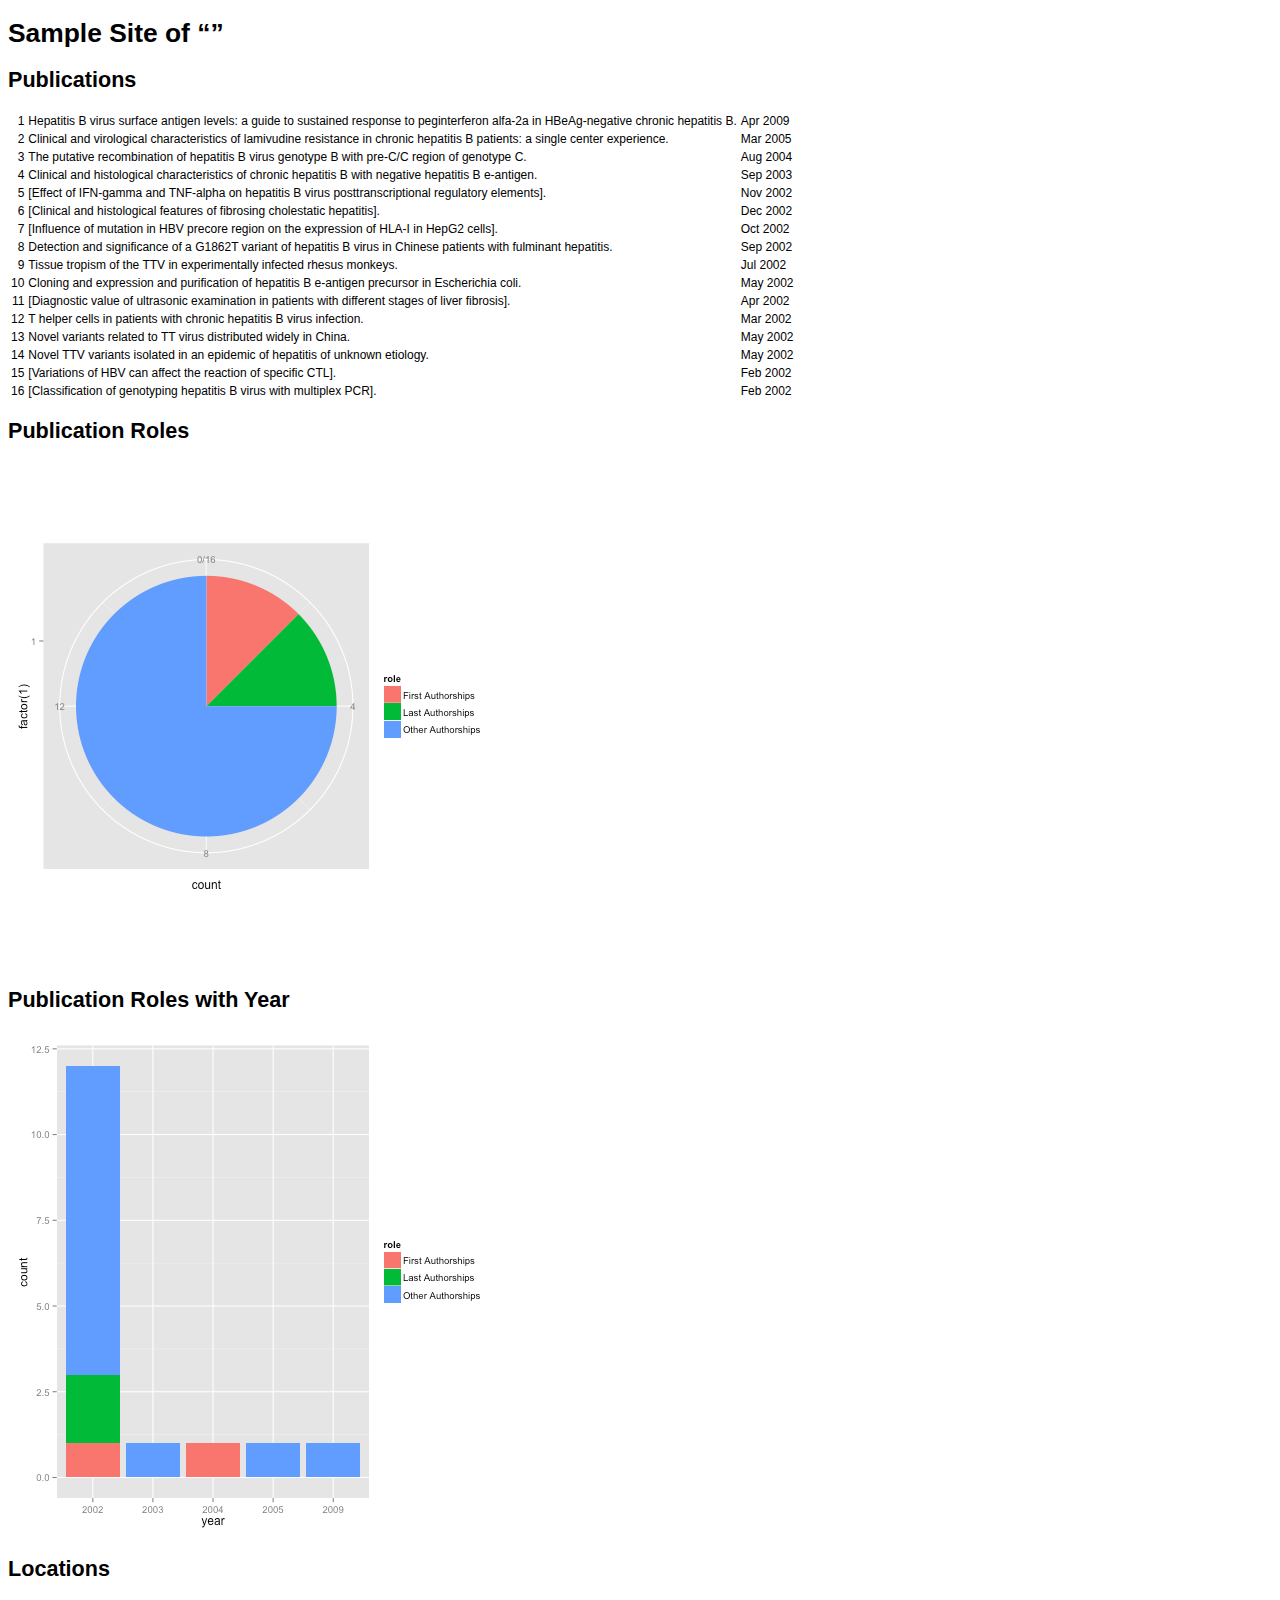
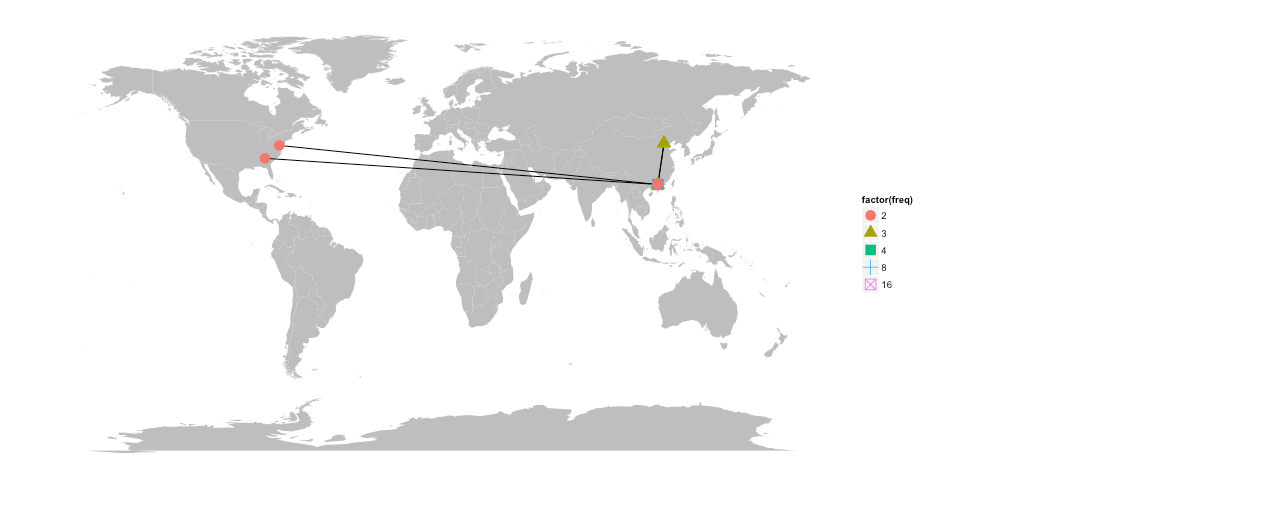
<file: index.html>
<!DOCTYPE html>
<!-- saved from url=(0014)about:internet -->
<html>
<head>
<meta http-equiv="Content-Type" content="text/html; charset=utf-8"/>

<title>Sample Site of &ldquo;&rdquo;</title>

<style type="text/css">
body, td {
   font-family: sans-serif;
   background-color: white;
   font-size: 12px;
   margin: 8px;
}

tt, code, pre {
   font-family: 'DejaVu Sans Mono', 'Droid Sans Mono', 'Lucida Console', Consolas, Monaco, monospace;
}

h1 { 
   font-size:2.2em; 
}

h2 { 
   font-size:1.8em; 
}

h3 { 
   font-size:1.4em; 
}

h4 { 
   font-size:1.0em; 
}

h5 { 
   font-size:0.9em; 
}

h6 { 
   font-size:0.8em; 
}

a:visited {
   color: rgb(50%, 0%, 50%);
}

pre {	
   margin-top: 0;
   max-width: 95%;
   border: 1px solid #ccc;
   white-space: pre-wrap;
}

pre code {
   display: block; padding: 0.5em;
}

code.r, code.cpp {
   background-color: #F8F8F8;
}

table, td, th {
  border: none;
}

blockquote {
   color:#666666;
   margin:0;
   padding-left: 1em;
   border-left: 0.5em #EEE solid;
}

hr {
   height: 0px;
   border-bottom: none;
   border-top-width: thin;
   border-top-style: dotted;
   border-top-color: #999999;
}

@media print {
   * { 
      background: transparent !important; 
      color: black !important; 
      filter:none !important; 
      -ms-filter: none !important; 
   }

   body { 
      font-size:12pt; 
      max-width:100%; 
   }
       
   a, a:visited { 
      text-decoration: underline; 
   }

   hr { 
      visibility: hidden;
      page-break-before: always;
   }

   pre, blockquote { 
      padding-right: 1em; 
      page-break-inside: avoid; 
   }

   tr, img { 
      page-break-inside: avoid; 
   }

   img { 
      max-width: 100% !important; 
   }

   @page :left { 
      margin: 15mm 20mm 15mm 10mm; 
   }
     
   @page :right { 
      margin: 15mm 10mm 15mm 20mm; 
   }

   p, h2, h3 { 
      orphans: 3; widows: 3; 
   }

   h2, h3 { 
      page-break-after: avoid; 
   }
}

</style>





</head>

<body>
<h1>Sample Site of &ldquo;&rdquo;</h1>

<h2>Publications</h2>

<!-- html table generated in R 2.15.2 by xtable 1.7-0 package -->

<!-- Fri Feb  1 02:31:35 2013 -->

<TABLE border=1>
  <TR> <TD align="right"> 1 </TD> <TD> Hepatitis B virus surface antigen levels: a guide to sustained response to peginterferon alfa-2a in HBeAg-negative chronic hepatitis B. </TD> <TD> Apr 2009 </TD> </TR>
  <TR> <TD align="right"> 2 </TD> <TD> Clinical and virological characteristics of lamivudine resistance in chronic hepatitis B patients: a single center experience. </TD> <TD> Mar 2005 </TD> </TR>
  <TR> <TD align="right"> 3 </TD> <TD> The putative recombination of hepatitis B virus genotype B with pre-C/C region of genotype C. </TD> <TD> Aug 2004 </TD> </TR>
  <TR> <TD align="right"> 4 </TD> <TD> Clinical and histological characteristics of chronic hepatitis B with negative hepatitis B e-antigen. </TD> <TD> Sep 2003 </TD> </TR>
  <TR> <TD align="right"> 5 </TD> <TD> [Effect of IFN-gamma and TNF-alpha on hepatitis B virus posttranscriptional regulatory elements]. </TD> <TD> Nov 2002 </TD> </TR>
  <TR> <TD align="right"> 6 </TD> <TD> [Clinical and histological features of fibrosing cholestatic hepatitis]. </TD> <TD> Dec 2002 </TD> </TR>
  <TR> <TD align="right"> 7 </TD> <TD> [Influence of mutation in HBV precore region on the expression of HLA-I in HepG2 cells]. </TD> <TD> Oct 2002 </TD> </TR>
  <TR> <TD align="right"> 8 </TD> <TD> Detection and significance of a G1862T variant of hepatitis B virus in Chinese patients with fulminant hepatitis. </TD> <TD> Sep 2002 </TD> </TR>
  <TR> <TD align="right"> 9 </TD> <TD> Tissue tropism of the TTV in experimentally infected rhesus monkeys. </TD> <TD> Jul 2002 </TD> </TR>
  <TR> <TD align="right"> 10 </TD> <TD> Cloning and expression and purification of hepatitis B e-antigen precursor in Escherichia coli. </TD> <TD> May 2002 </TD> </TR>
  <TR> <TD align="right"> 11 </TD> <TD> [Diagnostic value of ultrasonic examination in patients with different stages of liver fibrosis]. </TD> <TD> Apr 2002 </TD> </TR>
  <TR> <TD align="right"> 12 </TD> <TD> T helper cells in patients with chronic hepatitis B virus infection. </TD> <TD> Mar 2002 </TD> </TR>
  <TR> <TD align="right"> 13 </TD> <TD> Novel variants related to TT virus distributed widely in China. </TD> <TD> May 2002 </TD> </TR>
  <TR> <TD align="right"> 14 </TD> <TD> Novel TTV variants isolated in an epidemic of hepatitis of unknown etiology. </TD> <TD> May 2002 </TD> </TR>
  <TR> <TD align="right"> 15 </TD> <TD> [Variations of HBV can affect the reaction of specific CTL]. </TD> <TD> Feb 2002 </TD> </TR>
  <TR> <TD align="right"> 16 </TD> <TD> [Classification of genotyping hepatitis B virus with multiplex PCR]. </TD> <TD> Feb 2002 </TD> </TR>
   </TABLE>

<h2>Publication Roles</h2>

<p><img src="[data-uri]" alt="plot of chunk unnamed-chunk-3"/> </p>

<h2>Publication Roles with Year</h2>

<p><img src="[data-uri]" alt="plot of chunk unnamed-chunk-4"/> </p>

<h2>Locations</h2>

<p><img src="[data-uri]" alt="plot of chunk unnamed-chunk-5"/> </p>

</body>

</html>
</file>
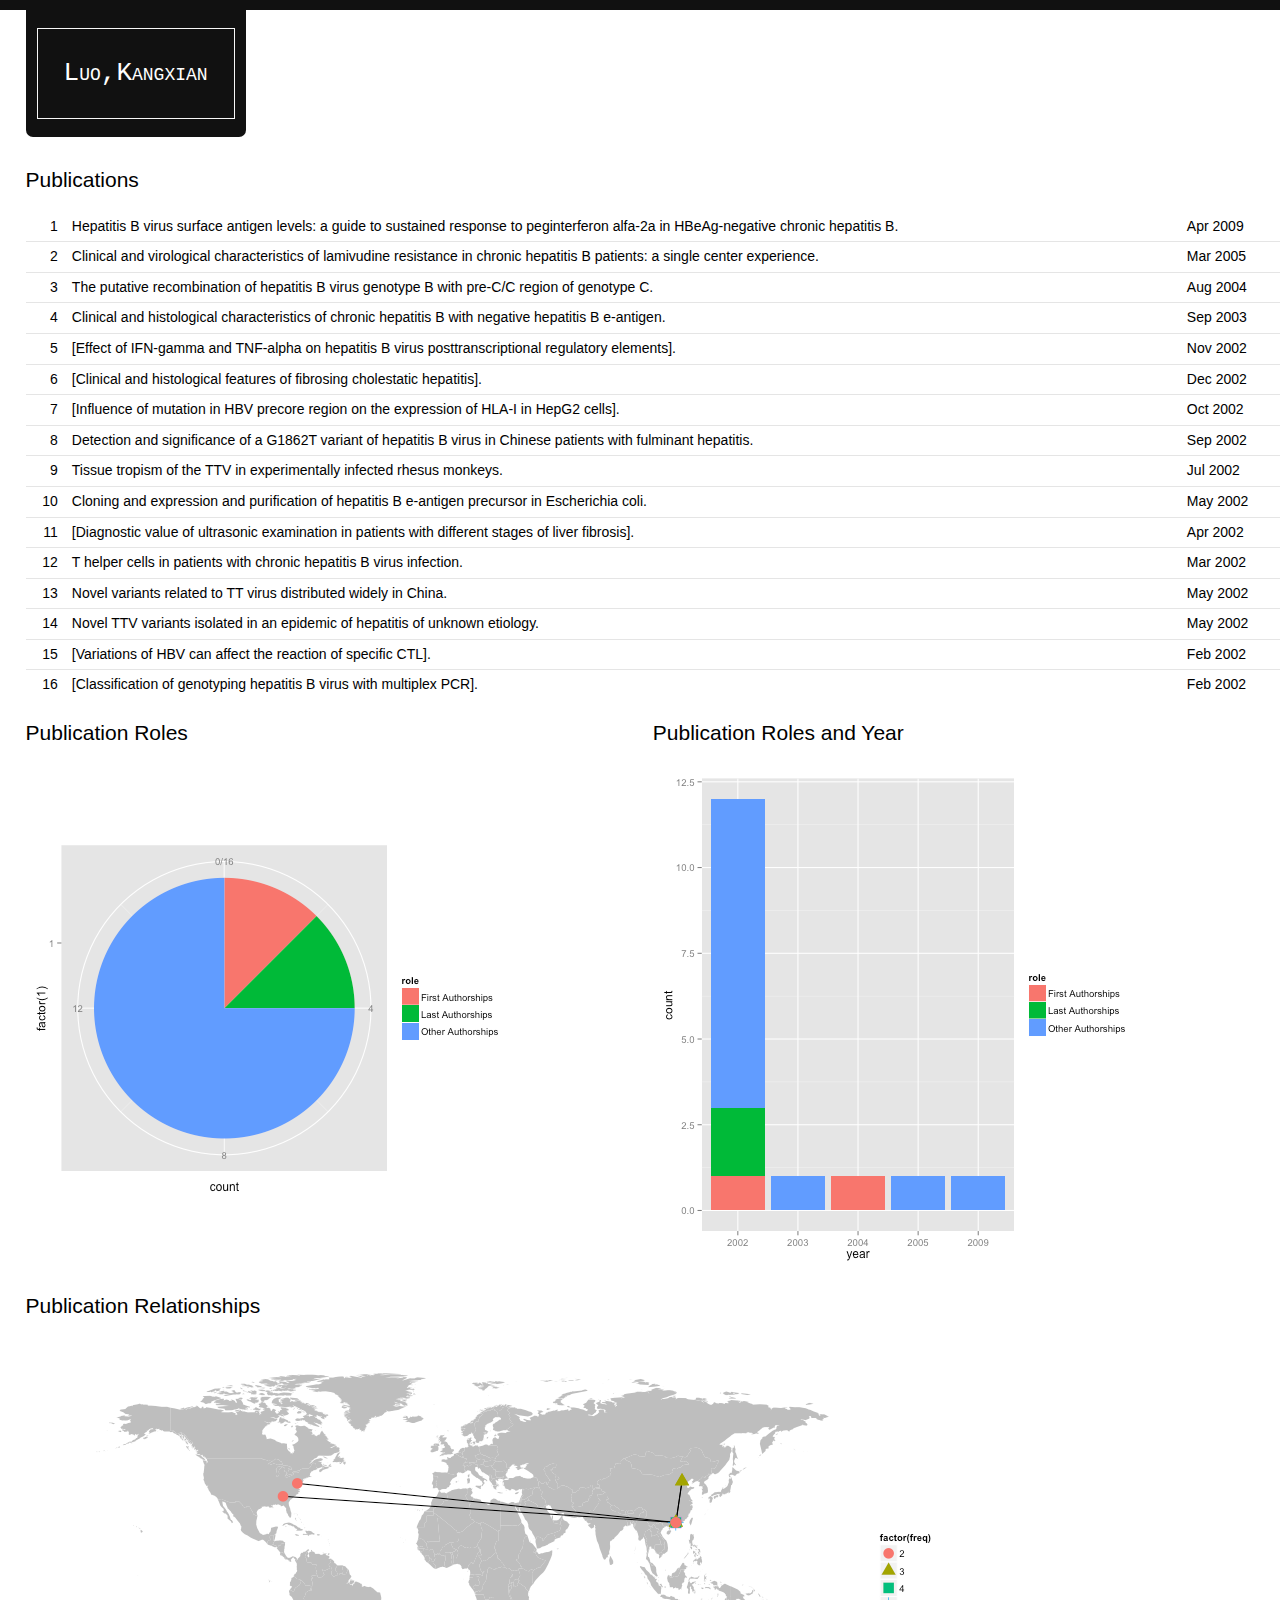
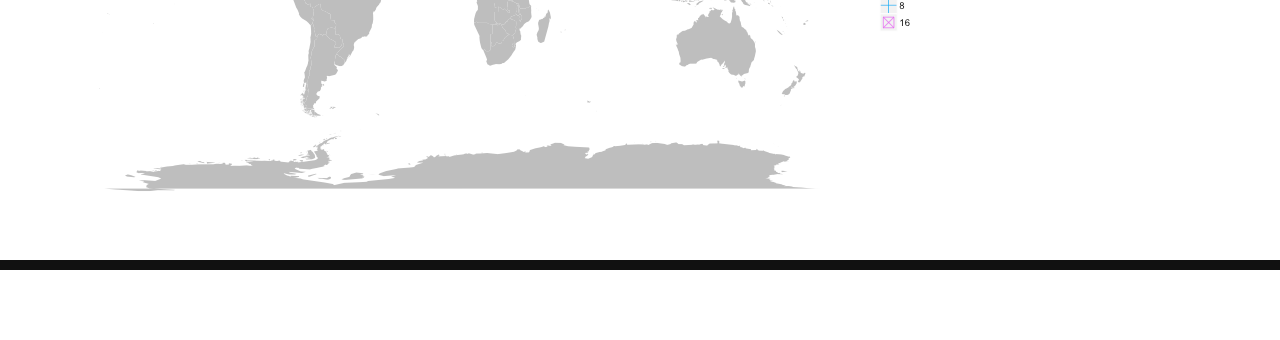
<file: demo/index.html>
<!doctype html>
<html lang="en">
<head>
<style type="text/css">.knitr.inline {
  background-color: #f7f7f7;
  border:solid 1px #B0B0B0;
}
.error {
	font-weight: bold;
	color: #FF0000;
}, 
.warning {
	font-weight: bold;
} 
.message {
	font-style: italic;
} 
.source, .output, .warning, .error, .message {
	padding: 0em 1em;
  border:solid 1px #F7F7F7;
}
.source {
  background-color: #f7f7f7;
}
.rimage.left {
  text-align: left;
}
.rimage.right {
  text-align: right;
}
.rimage.center {
  text-align: center;
}

.source {
  color: #333333;
}
.background {
  color: #F7F7F7;
}

.number {
  color: #000000;
}

.functioncall {
  color: #800054;
  font-weight: bolder;
}

.string {
  color: #9999FF;
}

.keyword {
  font-weight: bolder;
  color: black;
}

.argument {
  color: #B04005;
}

.comment {
  color: #2E9957;
}

.roxygencomment {
  color: #707AB3;
}

.formalargs {
  color: #B04005;
}

.eqformalargs {
  color: #B04005;
}

.assignement {
  font-weight: bolder;
  color: #000000;
}

.package {
  color: #96B525;
}

.slot {
  font-style: italic;
}

.symbol {
  color: #000000;
}

.prompt {
  color: #333333;
}
</style>
  <meta charset="utf-8">
  <meta name="viewport" content="width=device-width,initial-scale=1">
  <link href="favicon.ico" rel="shortcut icon">
  <link rel="stylesheet" href="css/style.css">
  <title></title>  
  <!--[if lt IE 9]><script src="http://html5shiv.googlecode.com/svn/trunk/html5.js"></script><![endif]-->
</head>

<body>
  <div class="container">

    <header class="header clearfix">
      <div class="logo">
<div class="chunk"><div class="rcode"><div class="output"><pre class="knitr r">Luo,Kangxian
</pre></div></div></div>

      </div>


      
    </header>


    <div class="info">

        <div class="col_99">
          <h2>Publications</h2>

          <table class="table">
<!-- html table generated in R 2.15.2 by xtable 1.7-0 package -->
<!-- Tue Dec 18 03:30:20 2012 -->
  <TR> <TD align="right"> 1 </TD> <TD> Hepatitis B virus surface antigen levels: a guide to sustained response to peginterferon alfa-2a in HBeAg-negative chronic hepatitis B. </TD> <TD> Apr 2009 </TD> </TR>
  <TR> <TD align="right"> 2 </TD> <TD> Clinical and virological characteristics of lamivudine resistance in chronic hepatitis B patients: a single center experience. </TD> <TD> Mar 2005 </TD> </TR>
  <TR> <TD align="right"> 3 </TD> <TD> The putative recombination of hepatitis B virus genotype B with pre-C/C region of genotype C. </TD> <TD> Aug 2004 </TD> </TR>
  <TR> <TD align="right"> 4 </TD> <TD> Clinical and histological characteristics of chronic hepatitis B with negative hepatitis B e-antigen. </TD> <TD> Sep 2003 </TD> </TR>
  <TR> <TD align="right"> 5 </TD> <TD> [Effect of IFN-gamma and TNF-alpha on hepatitis B virus posttranscriptional regulatory elements]. </TD> <TD> Nov 2002 </TD> </TR>
  <TR> <TD align="right"> 6 </TD> <TD> [Clinical and histological features of fibrosing cholestatic hepatitis]. </TD> <TD> Dec 2002 </TD> </TR>
  <TR> <TD align="right"> 7 </TD> <TD> [Influence of mutation in HBV precore region on the expression of HLA-I in HepG2 cells]. </TD> <TD> Oct 2002 </TD> </TR>
  <TR> <TD align="right"> 8 </TD> <TD> Detection and significance of a G1862T variant of hepatitis B virus in Chinese patients with fulminant hepatitis. </TD> <TD> Sep 2002 </TD> </TR>
  <TR> <TD align="right"> 9 </TD> <TD> Tissue tropism of the TTV in experimentally infected rhesus monkeys. </TD> <TD> Jul 2002 </TD> </TR>
  <TR> <TD align="right"> 10 </TD> <TD> Cloning and expression and purification of hepatitis B e-antigen precursor in Escherichia coli. </TD> <TD> May 2002 </TD> </TR>
  <TR> <TD align="right"> 11 </TD> <TD> [Diagnostic value of ultrasonic examination in patients with different stages of liver fibrosis]. </TD> <TD> Apr 2002 </TD> </TR>
  <TR> <TD align="right"> 12 </TD> <TD> T helper cells in patients with chronic hepatitis B virus infection. </TD> <TD> Mar 2002 </TD> </TR>
  <TR> <TD align="right"> 13 </TD> <TD> Novel variants related to TT virus distributed widely in China. </TD> <TD> May 2002 </TD> </TR>
  <TR> <TD align="right"> 14 </TD> <TD> Novel TTV variants isolated in an epidemic of hepatitis of unknown etiology. </TD> <TD> May 2002 </TD> </TR>
  <TR> <TD align="right"> 15 </TD> <TD> [Variations of HBV can affect the reaction of specific CTL]. </TD> <TD> Feb 2002 </TD> </TR>
  <TR> <TD align="right"> 16 </TD> <TD> [Classification of genotyping hepatitis B virus with multiplex PCR]. </TD> <TD> Feb 2002 </TD> </TR>
   

          </table>
        </div>

        <div class="clearfix"></div>
        
      <div class="col_50">
          <h2>Publication Roles</h2>
<div class="chunk"><div class="rimage default"><img src="figure/unnamed-chunk-3.png" title="plot of chunk unnamed-chunk-3" alt="plot of chunk unnamed-chunk-3" class="plot" /></div></div>

        </div>


        <div class="col_50">
          <h2>Publication Roles and Year</h2>
<div class="chunk"><div class="rimage default"><img src="figure/unnamed-chunk-4.png" title="plot of chunk unnamed-chunk-4" alt="plot of chunk unnamed-chunk-4" class="plot" /></div></div>

        </div>
        <div class="clearfix"></div>
        
        <div class="col_100">
          <h2>Publication Relationships</h2>
<div class="chunk"><div class="rimage default"><img src="figure/unnamed-chunk-5.png" title="plot of chunk unnamed-chunk-5" alt="plot of chunk unnamed-chunk-5" class="plot" /></div></div>

        </div>
    
    </div>
    
    <footer class="footer clearfix">
      
    </footer>

  </div>
</body>
</html>
</file>
<file: demo/css/style.css>
/* "Simpliste" template. Renat Rafikov. http://cssr.ru/simpliste/ */

@import url('reset.css');
@import url('skin.css');


/* Columns 
-------
.col_33 | .col_33 | .col_33
.clearfix
-------
.col_75 | .col_25
.clearfix
-------
.col_66 | .col_33
.clearfix
-------
.col_50 | .col_50
.clearfix
-------
.col_100
-------
*/
.col_25 {
  width:23%;
  margin:0 2% 0 0;
  float:left;
}
.col_33 {
  width:31%;
  margin:0 2% 0 0;
  float:left;
}
.col_50 {
  width:48%;
  margin:0 2% 0 0;
  float:left;
}
.col_66 {
  width:64%;
  margin:0 2% 0 0;
  float:left;
}
.col_75 {
  width:73%;
  margin:0 2% 0 0;
  float:left;
}
.col_100 {
  width:98%;
  margin:0 2% 0 0;
}

.col_25.wrap { width:25%; margin:0;}
.col_33.wrap { width:33%; margin:0;}
.col_50.wrap { width:50%; margin:0;}
.col_66.wrap { width:66%; margin:0;}
.col_75.wrap { width:75%; margin:0;}
.col_100.wrap { width:100%; margin:0;}
/* End columns */


/* Helper classes */
.center {text-align:center;}
.left {text-align:left;}
.right {text-align:right;}

.img_floatleft {float:left; margin:0 10px 5px 0;}
.img_floatright {float:right; margin:0 0 5px 10px;}

.img {max-width:100%;}
/* End helper classes */

a.button { color:auto; }

@media only screen and (max-width:480px) { /* Smartphone */
  .header {
    margin-bottom:0;
  }

  .logo{
    display:block;
    float:none;
    text-align:center;
  }
  
  .menu_main {
    width:100%;
    text-align:center;
    float:none;
    padding:0;
    margin:1em 0 0 0;
  }
  
  .menu_main a {
    display:inline-block;
    padding:7px;
  }
  
  .copyright {
    width:100%;
    float:none;
    text-align:center;
  }

  .footer  {
    padding-bottom:0;
  }
  
  .menu_bottom {
    width:100%;
    float:none;
    text-align:center;
    margin:1em 0 0 0;
    padding:0;
  }  
  .menu_bottom a {
    display:inline-block;
    padding:6px;
  }
  
  .form textarea {
    width:100%;
  }  
  .form label {
    padding:10px 0 8px 0;
  }
}


@media only screen and (max-width:768px) { /* Tablet */
  .col_25,
  .col_33,
  .col_66,
  .col_50 ,
  .col_75  {
    width:98%;
    float:none;
  } 
  
  .form label {
    padding:10px 0 8px 0;
  }
}


@media print { /* Printer */
  * { background:transparent !important; color:black !important; text-shadow:none !important; filter:none !important; -ms-filter:none !important; }
  a, a:visited { color:#444 !important; text-decoration:underline; }
  a[href]:after { content:" (" attr(href) ")"; }
  abbr[title]:after { content:" (" attr(title) ")"; }
  pre, blockquote { border:1px solid #999; page-break-inside:avoid; }
  thead { display:table-header-group; }
  tr, img { page-break-inside:avoid; }
  img { max-width:100% !important; }
  @page { margin:0.5cm; }
  p, h2, h3 { orphans:3; widows:3; }
  h2, h3{ page-break-after:avoid; }
  
  .header, .footer, .form {display:none;}
  .col_33, .col_66, .col_50  { width:98%; float:none; } 
}
</file>
